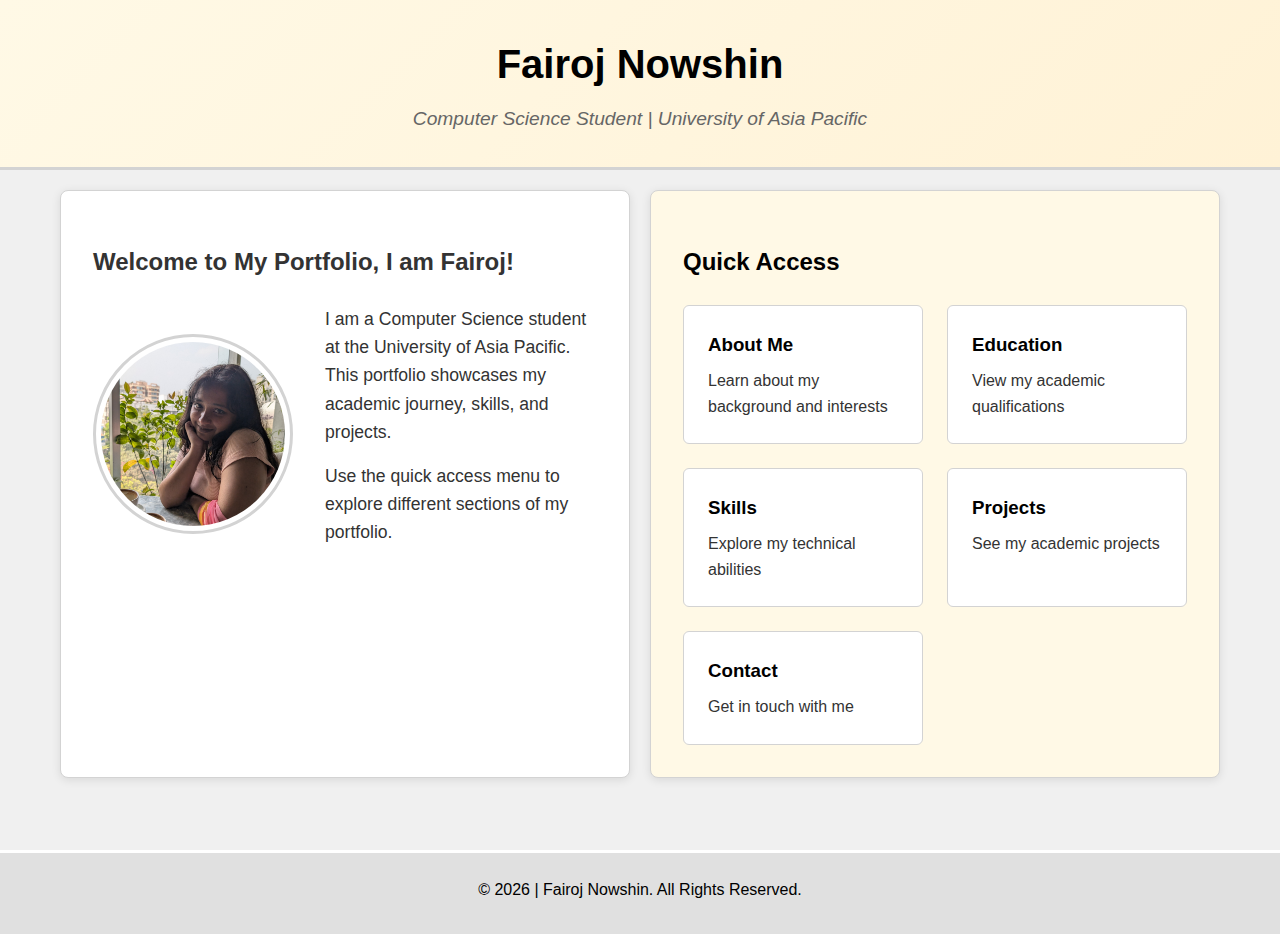
<file: index.html>
<!DOCTYPE html>
<html lang="en">
<head>
    <meta charset="UTF-8">
    <meta name="viewport" content="width=device-width, initial-scale=1.0">
    <title>My Portfolio | Home</title>
    <link rel="stylesheet" href="style.css">
</head>
<body>
    <div class="header">
        <h1>Fairoj Nowshin</h1>
        <p class="subtitle">Computer Science Student | University of Asia Pacific</p>
    </div>
<!--
    <div class="navbar">
        <a href="index.html">Home</a>
        <a href="about.html">About Me</a>
        <a href="education.html">Education</a>
        <a href="skills.html">Skills</a>
        <a href="projects.html">Projects</a>
        <a href="contact.html">Contact</a>
    </div>-->

    <div class="container">
        <!-- Welcome Section (Top) -->
        <div class="welcome-section">
            <h2>Welcome to My Portfolio, I am Fairoj!</h2>
            <div class="welcome-content">
                <img src="img/PXL_20250406_081313643.jpg" alt="Profile Picture" class="profile-img">
                <div class="welcome-text">
                    <p>I am a Computer Science student at the University of Asia Pacific. This portfolio showcases my academic journey, skills, and projects.</p>
                    <p>Use the quick access menu to explore different sections of my portfolio.</p>
                </div>
            </div>
        </div>

        <!-- Quick Access Section (Below Welcome) -->
        <div class="quick-links">
            <h2>Quick Access</h2>
            <div class="quick-grid">
                <a href="about.html" class="quick-card">
                    <h3>About Me</h3>
                    <p>Learn about my background and interests</p>
                </a>
                <a href="education.html" class="quick-card">
                    <h3>Education</h3>
                    <p>View my academic qualifications</p>
                </a>
                <a href="skills.html" class="quick-card">
                    <h3>Skills</h3>
                    <p>Explore my technical abilities</p>
                </a>
                <a href="projects.html" class="quick-card">
                    <h3>Projects</h3>
                    <p>See my academic projects</p>
                </a>
                <a href="contact.html" class="quick-card">
                    <h3>Contact</h3>
                    <p>Get in touch with me</p>
                </a>
            </div>
        </div>
    </div>

    <div class="footer">
        <p>&copy; 2026 | Fairoj Nowshin. All Rights Reserved.</p>
    </div>
</body>
</html>
</file>
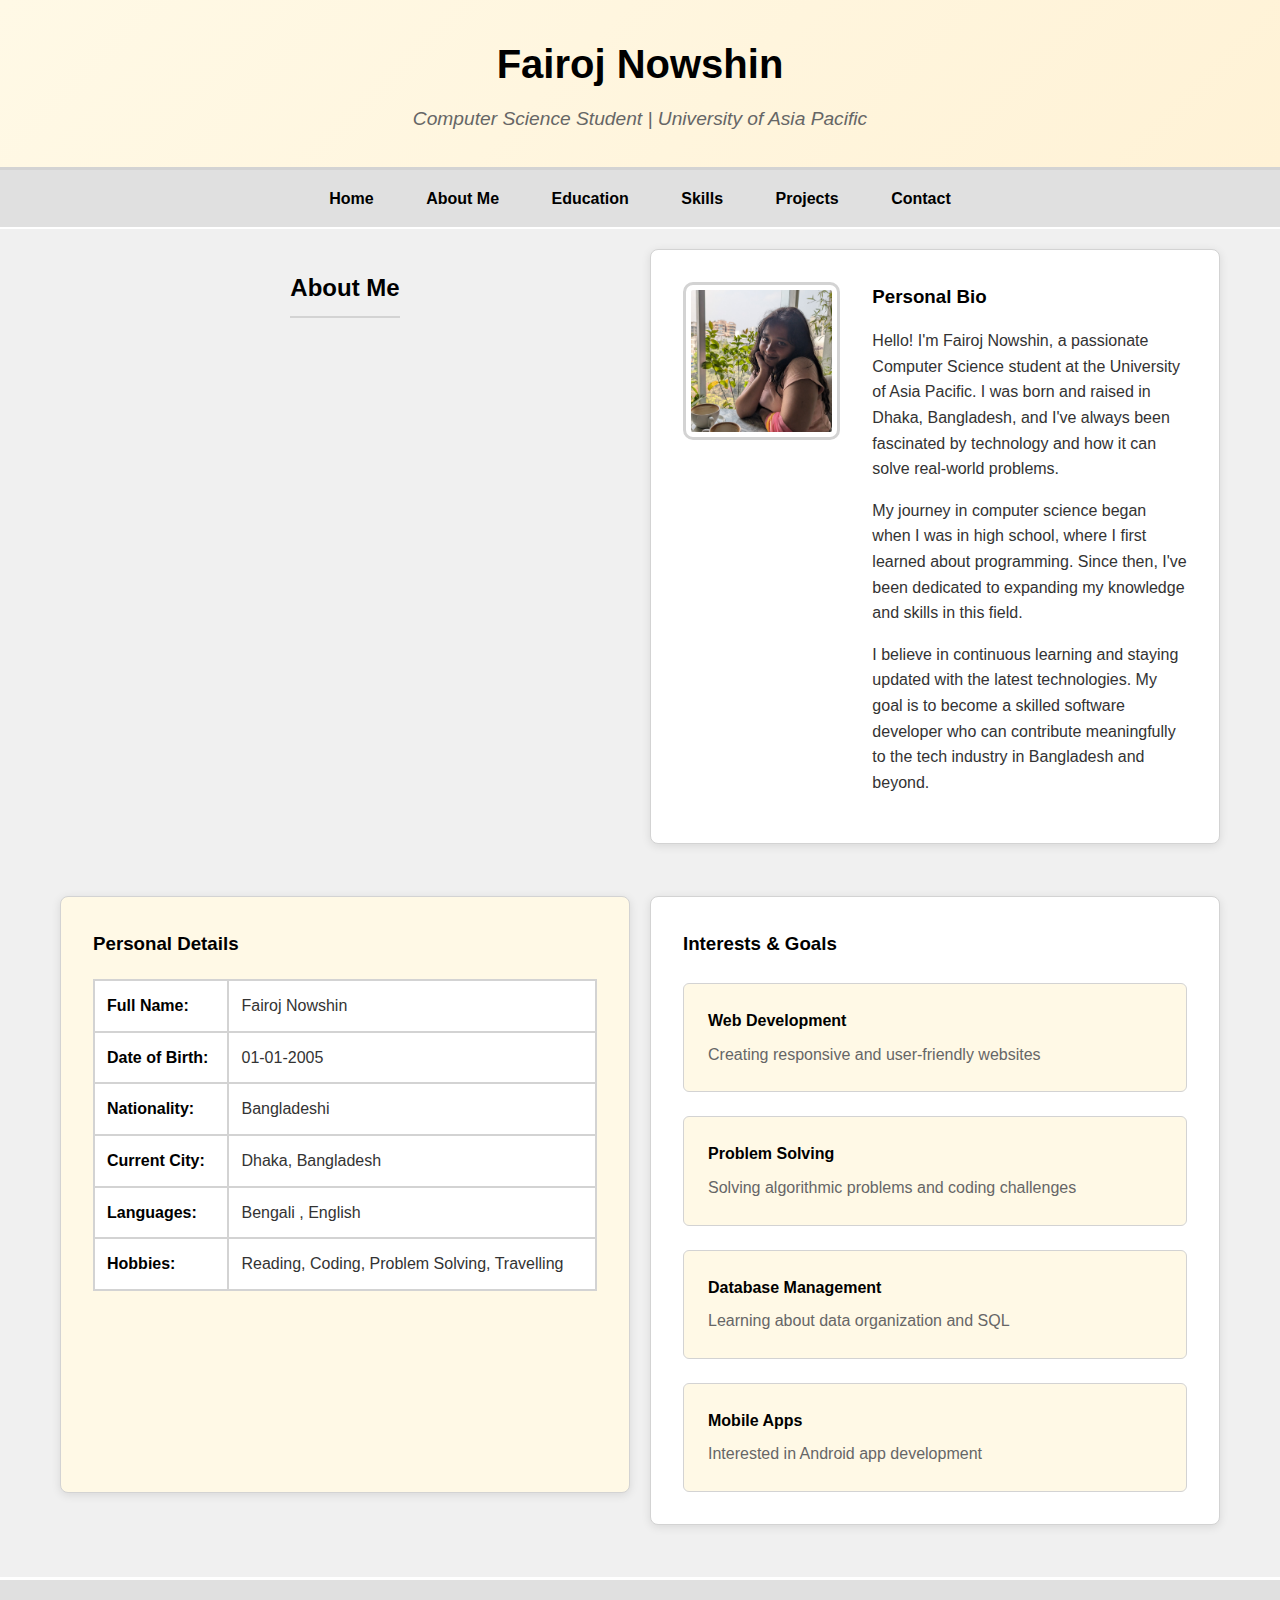
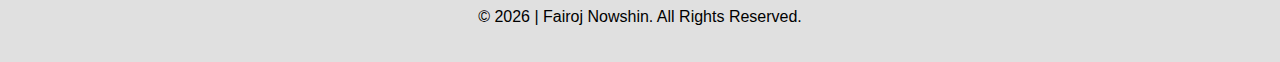
<file: about.html>
<!DOCTYPE html>
<html lang="en">
<head>
    <meta charset="UTF-8">
    <meta name="viewport" content="width=device-width, initial-scale=1.0">
    <title>About Me | My Portfolio</title>
    <link rel="stylesheet" href="style.css">
</head>
<body>
    <!-- Header Section -->
    <div class="header">
        <h1>Fairoj Nowshin</h1>
        <p class="subtitle">Computer Science Student | University of Asia Pacific</p>
    </div>

    <!-- Navigation Menu -->
    <div class="navbar">
        <a href="index.html">Home</a>
        <a href="about.html">About Me</a>
        <a href="education.html">Education</a>
        <a href="skills.html">Skills</a>
        <a href="projects.html">Projects</a>
        <a href="contact.html">Contact</a>
    </div>

    <!-- Main Content -->
    <div class="container">
        <div class="page-header">
            <h2>About Me</h2>
        </div>

        <!-- Personal Information -->
        <div class="about-section">
            <div class="profile-large">
                <img src="img/PXL_20250406_081313643.jpg" alt="Profile Picture" class="profile-large-img">
            </div>
            <div class="bio">
                <h3>Personal Bio</h3>
                <p>Hello! I'm Fairoj Nowshin, a passionate Computer Science student at the University of Asia Pacific. I was born and raised in Dhaka, Bangladesh, and I've always been fascinated by technology and how it can solve real-world problems.</p>
                <p>My journey in computer science began when I was in high school, where I first learned about programming. Since then, I've been dedicated to expanding my knowledge and skills in this field.</p>
                <p>I believe in continuous learning and staying updated with the latest technologies. My goal is to become a skilled software developer who can contribute meaningfully to the tech industry in Bangladesh and beyond.</p>
            </div>
        </div>

        <!-- Personal Details -->
        <div class="details-section">
            <h3>Personal Details</h3>
            <table class="details-table">
                <tr>
                    <td><strong>Full Name:</strong></td>
                    <td>Fairoj Nowshin</td>
                </tr>
                <tr>
                    <td><strong>Date of Birth:</strong></td>
                    <td>01-01-2005</td>
                </tr>
                <tr>
                    <td><strong>Nationality:</strong></td>
                    <td>Bangladeshi</td>
                </tr>
                <tr>
                    <td><strong>Current City:</strong></td>
                    <td>Dhaka, Bangladesh</td>
                </tr>
                <tr>
                    <td><strong>Languages:</strong></td>
                    <td>Bengali , English </td>
                </tr>
                <tr>
                    <td><strong>Hobbies:</strong></td>
                    <td>Reading, Coding, Problem Solving, Travelling</td>
                </tr>
            </table>
        </div>

        <!-- Interests -->
        <div class="interests-section">
            <h3>Interests & Goals</h3>
            <div class="interests-grid">
                <div class="interest-item">
                    <h4>Web Development</h4>
                    <p>Creating responsive and user-friendly websites</p>
                </div>
                <div class="interest-item">
                    <h4>Problem Solving</h4>
                    <p>Solving algorithmic problems and coding challenges</p>
                </div>
                <div class="interest-item">
                    <h4>Database Management</h4>
                    <p>Learning about data organization and SQL</p>
                </div>
                <div class="interest-item">
                    <h4>Mobile Apps</h4>
                    <p>Interested in Android app development</p>
                </div>
            </div>
        </div>
    </div>

    <!-- Footer -->
    <div class="footer">
       <p>&copy; 2026 | Fairoj Nowshin. All Rights Reserved.</p>
    </div>
</body>
</html>
</file>
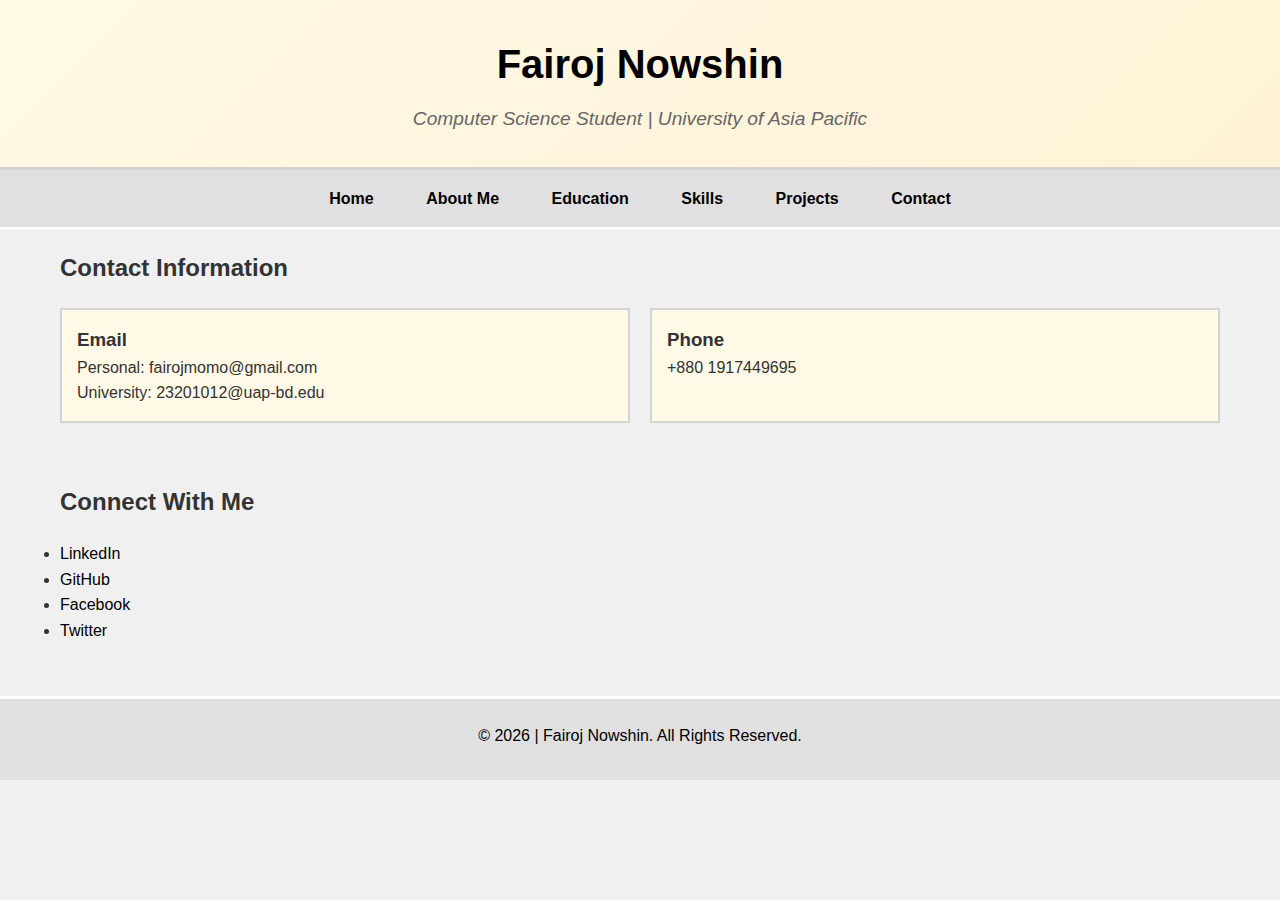
<file: contact.html>
<!DOCTYPE html>
<html lang="en">
<head>
    <meta charset="UTF-8">
    <meta name="viewport" content="width=device-width, initial-scale=1.0">
    <title>Contact | Fairoj Nowshin</title>
    <link rel="stylesheet" href="style.css">
</head>
<body>
    
    <div class="header">
        <h1>Fairoj Nowshin</h1>
        <p class="subtitle">Computer Science Student | University of Asia Pacific</p>
    </div>

    
    <div class="navbar">
        <a href="index.html">Home</a>
        <a href="about.html">About Me</a>
        <a href="education.html">Education</a>
        <a href="skills.html">Skills</a>
        <a href="projects.html">Projects</a>
        <a href="contact.html">Contact</a>
    </div>

    
    <div class="container">
        <h2>Contact Information</h2>

        
        <div class="info-box">
            <h3>Email</h3>
            <p>Personal: fairojmomo@gmail.com</p>
            <p>University: 23201012@uap-bd.edu</p>
        </div>

       
        <div class="info-box">
            <h3>Phone</h3>
            <p>+880 1917449695</p>   
        </div>

        
        <h2>Connect With Me</h2>
        <ul>
            <li><a href="https://www.linkedin.com" target="blank">LinkedIn</a></li>
            <li><a href="https://www.github.com" target="blank">GitHub</a></li>
            <li><a href="https://www.facebook.com" target="blank">Facebook</a></li>
            <li><a href="https://www.twitter.com" target="blank">Twitter</a></li>
        </ul>

    </div> 

    
    <div class="footer">
        <p>&copy; 2026 | Fairoj Nowshin. All Rights Reserved.</p>
    </div>

</body>
</html>
</file>
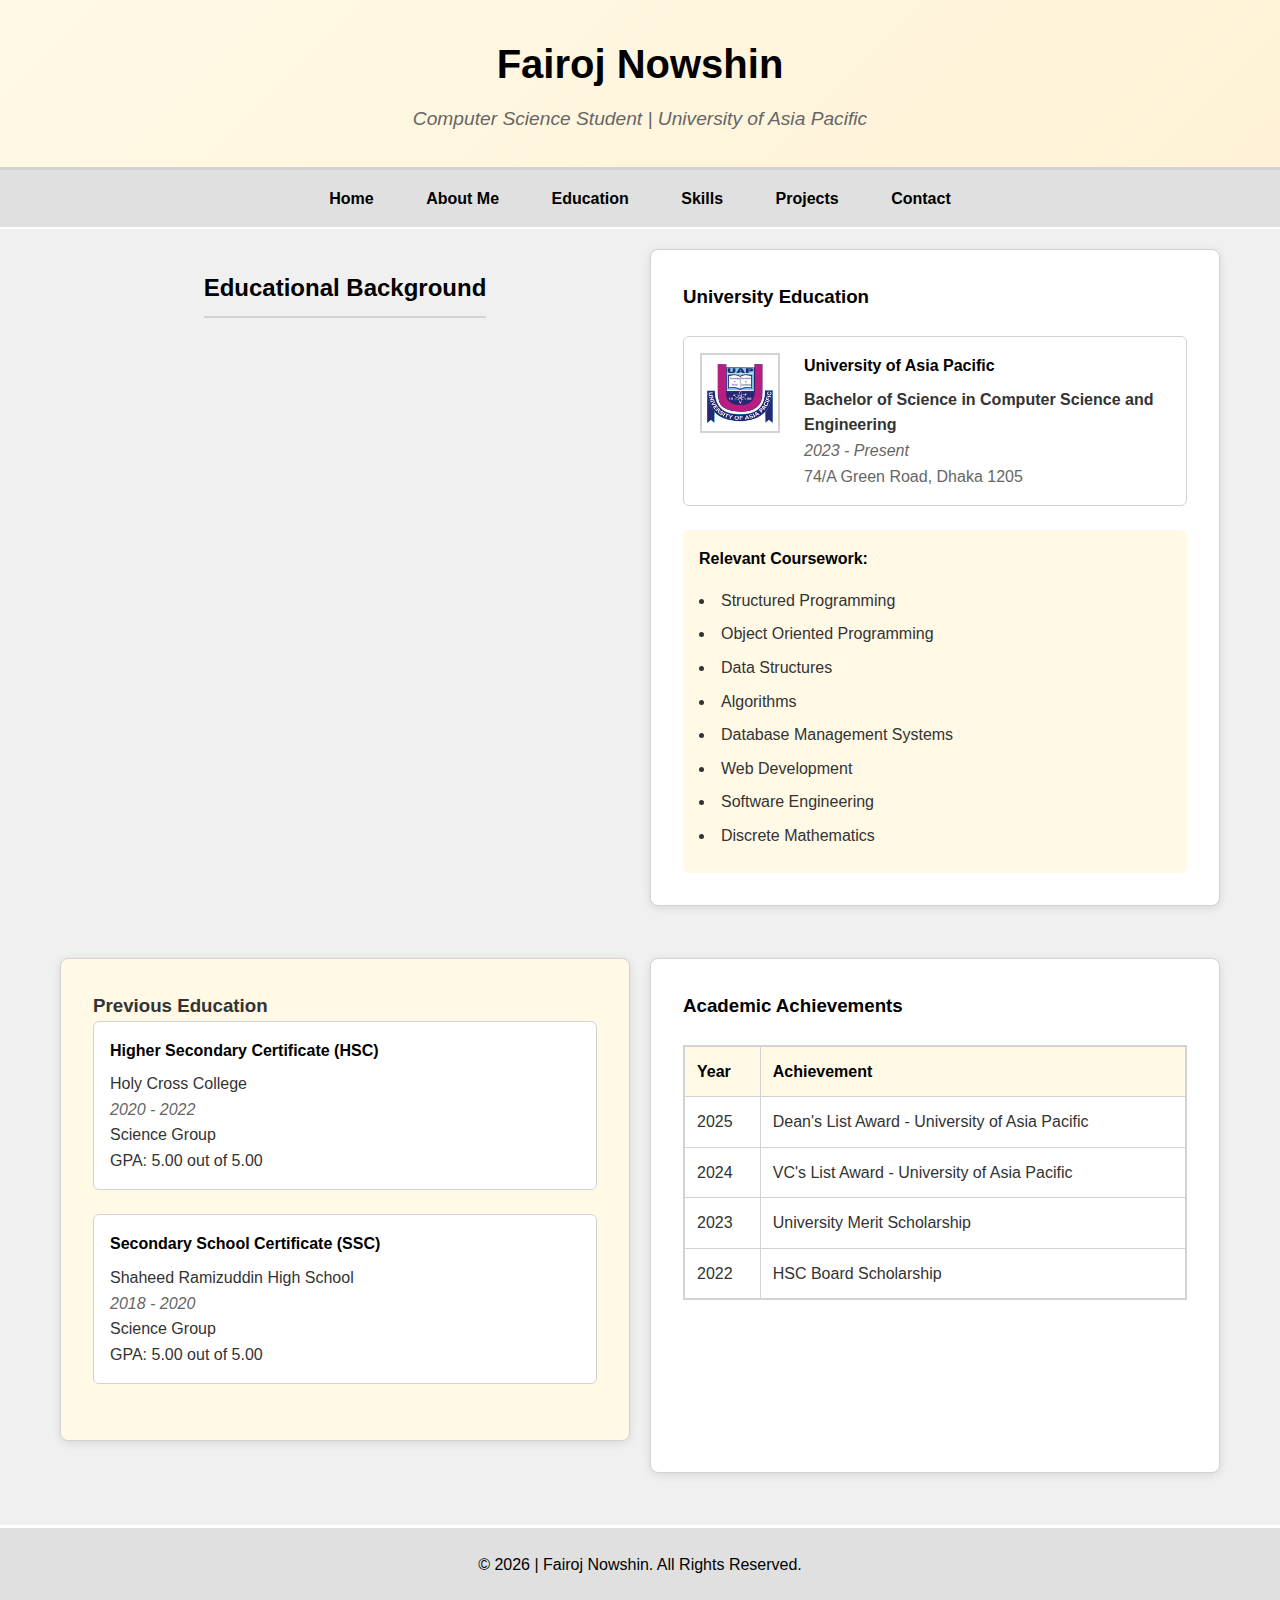
<file: education.html>
<!DOCTYPE html>
<html lang="en">
<head>
    <meta charset="UTF-8">
    <meta name="viewport" content="width=device-width, initial-scale=1.0">
    <title>Education | My Portfolio</title>
    <link rel="stylesheet" href="style.css">
</head>
<body>
    <!-- Header Section -->
    <div class="header">
        <h1>Fairoj Nowshin</h1>
        <p class="subtitle">Computer Science Student | University of Asia Pacific</p>
    </div>

    <!-- Navigation Menu -->
    <div class="navbar">
        <a href="index.html">Home</a>
        <a href="about.html">About Me</a>
        <a href="education.html">Education</a>
        <a href="skills.html">Skills</a>
        <a href="projects.html">Projects</a>
        <a href="contact.html">Contact</a>
    </div>

    <!-- Main Content -->
    <div class="container">
        <div class="page-header">
            <h2>Educational Background</h2>
        </div>

        <!-- University Section (from your original) -->
        <div class="edu-university">
            <h3>University Education</h3>
            <div class="edu-card">
                <img src="img/uap logo.png" alt="UAP Logo" class="edu-logo">
                <div class="edu-details">
                    <h4>University of Asia Pacific</h4>
                    <p class="edu-degree">Bachelor of Science in Computer Science and Engineering</p>
                    <p class="edu-duration">2023 - Present </p>
                    <p class="edu-location">74/A Green Road, Dhaka 1205</p>
                </div>
            </div>
            
            <div class="coursework">
                <h4>Relevant Coursework:</h4>
                <ul>
                    <li>Structured Programming</li>
                    <li>Object Oriented Programming</li>
                    <li>Data Structures</li>
                    <li>Algorithms</li>
                    <li>Database Management Systems</li>
                    <li>Web Development</li>
                    <li>Software Engineering</li>
                    <li>Discrete Mathematics</li>
                </ul>
            </div>
        </div>

        <!-- Previous Education -->
        <div class="edu-previous">
            <h3>Previous Education</h3>
            
            <div class="edu-card">
                <div class="edu-details">
                    <h4>Higher Secondary Certificate (HSC)</h4>
                    <p class="edu-institute">Holy Cross College</p>
                    <p class="edu-duration">2020 - 2022</p>
                    <p class="edu-group">Science Group</p>
                    <p class="edu-result">GPA: 5.00 out of 5.00</p>
                </div>
            </div>

            <div class="edu-card">
                <div class="edu-details">
                    <h4>Secondary School Certificate (SSC)</h4>
                    <p class="edu-institute">Shaheed Ramizuddin High School</p>
                    <p class="edu-duration">2018 - 2020</p>
                    <p class="edu-group">Science Group</p>
                    <p class="edu-result">GPA: 5.00 out of 5.00</p>
                </div>
            </div>
        </div>

        <!-- Academic Achievements -->
        <div class="achievements">
            <h3>Academic Achievements</h3>
            <table class="achievement-table">
                <tr>
                    <th>Year</th>
                    <th>Achievement</th>
                </tr>
                <tr>
                    <td>2025</td>
                    <td>Dean's List Award - University of Asia Pacific</td>
                </tr>
                <tr>
                    <td>2024</td>
                    <td>VC's List Award - University of Asia Pacific</td>
                </tr>
                <tr>
                    <td>2023</td>
                    <td>University Merit Scholarship</td>
                </tr>
                <tr>
                    <td>2022</td>
                    <td>HSC Board Scholarship</td>
                </tr>
            </table>
        </div>
    </div>

    <!-- Footer -->
    <div class="footer">
        <p>&copy; 2026 | Fairoj Nowshin. All Rights Reserved.</p>
    </div>
</body>
</html>
</file>
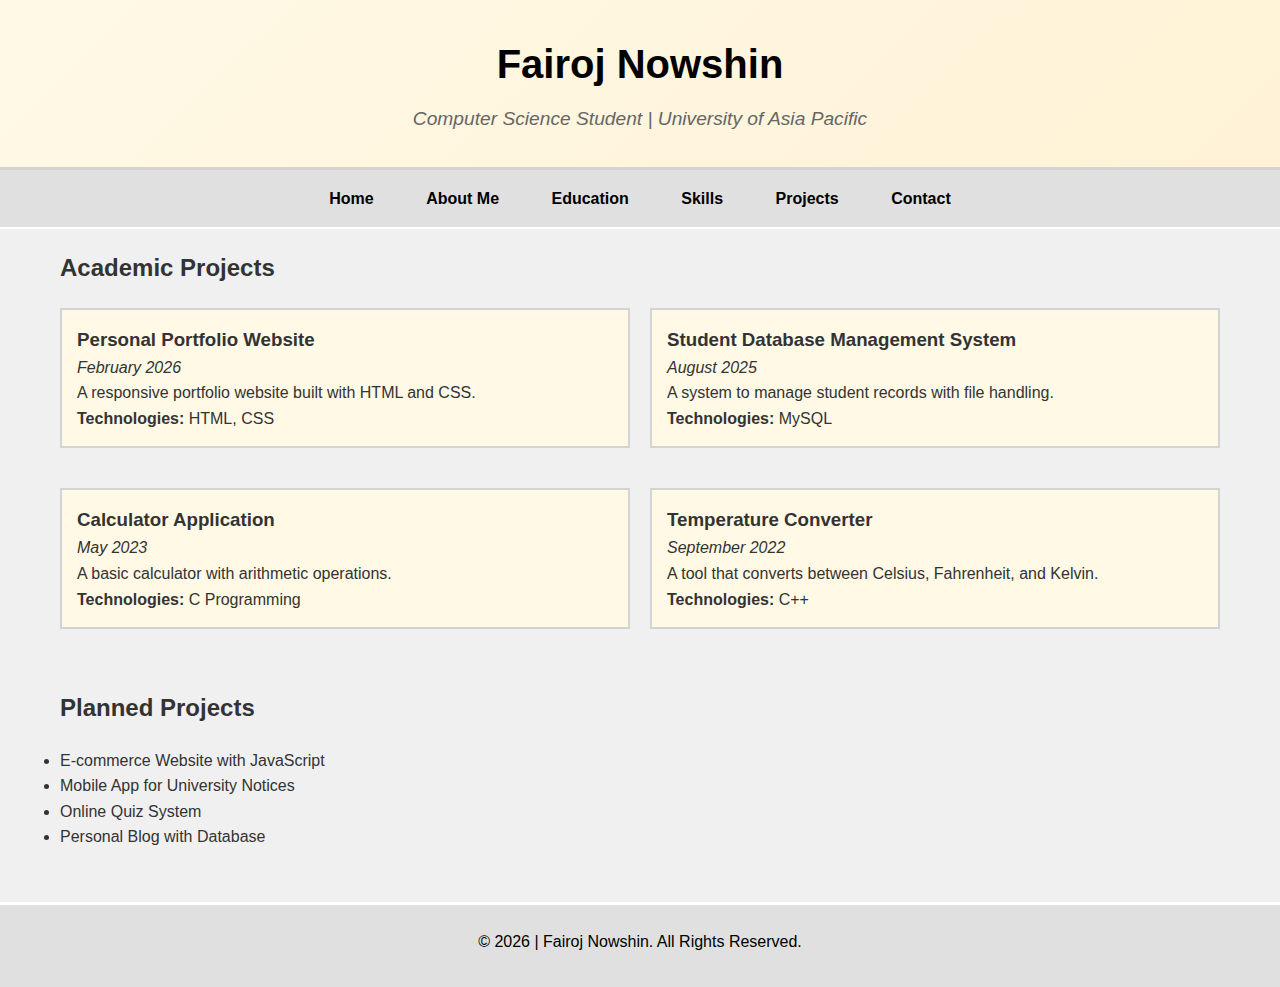
<file: projects.html>
<!DOCTYPE html>
<html lang="en">
<head>
    <meta charset="UTF-8">
    <meta name="viewport" content="width=device-width, initial-scale=1.0">
    <title>Projects | Fairoj Nowshin</title>
    <link rel="stylesheet" href="style.css">
</head>
<body>
    <!-- Header Section -->
    <div class="header">
        <h1>Fairoj Nowshin</h1>
        <p class="subtitle">Computer Science Student | University of Asia Pacific</p>
    </div>

    <!-- Navigation Menu -->
    <div class="navbar">
        <a href="index.html">Home</a>
        <a href="about.html">About Me</a>
        <a href="education.html">Education</a>
        <a href="skills.html">Skills</a>
        <a href="projects.html">Projects</a>
        <a href="contact.html">Contact</a>
    </div>

    <!-- Main Content -->
    <div class="container">
        <h2>Academic Projects</h2>

        
        <div class="project-box">
            <h3>Personal Portfolio Website</h3>
            <p><i>February 2026</i></p>
            <p>A responsive portfolio website built with HTML and CSS.</p>
            <p><b>Technologies:</b> HTML, CSS</p>
        </div>

        
        <div class="project-box">
            <h3>Student Database Management System</h3>
            <p><i>August 2025</i></p>
            <p>A system to manage student records with file handling.</p>
            <p><b>Technologies:</b> MySQL</p>
        </div>

        
        <div class="project-box">
            <h3>Calculator Application</h3>
            <p><i>May 2023</i></p>
            <p>A basic calculator with arithmetic operations.</p>
            <p><b>Technologies:</b> C Programming</p>
        </div>

        
        <div class="project-box">
            <h3>Temperature Converter</h3>
            <p><i>September 2022</i></p>
            <p>A tool that converts between Celsius, Fahrenheit, and Kelvin.</p>
            <p><b>Technologies:</b> C++</p>
        </div>

        <h2>Planned Projects</h2>
        <ul>
            <li>E-commerce Website with JavaScript</li>
            <li>Mobile App for University Notices</li>
            <li>Online Quiz System</li>
            <li>Personal Blog with Database</li>
        </ul>
    </div>

    <!-- Footer -->
    <div class="footer">
        <p>&copy; 2026 | Fairoj Nowshin. All Rights Reserved.</p>
    </div>
</body>
</html>
</file>
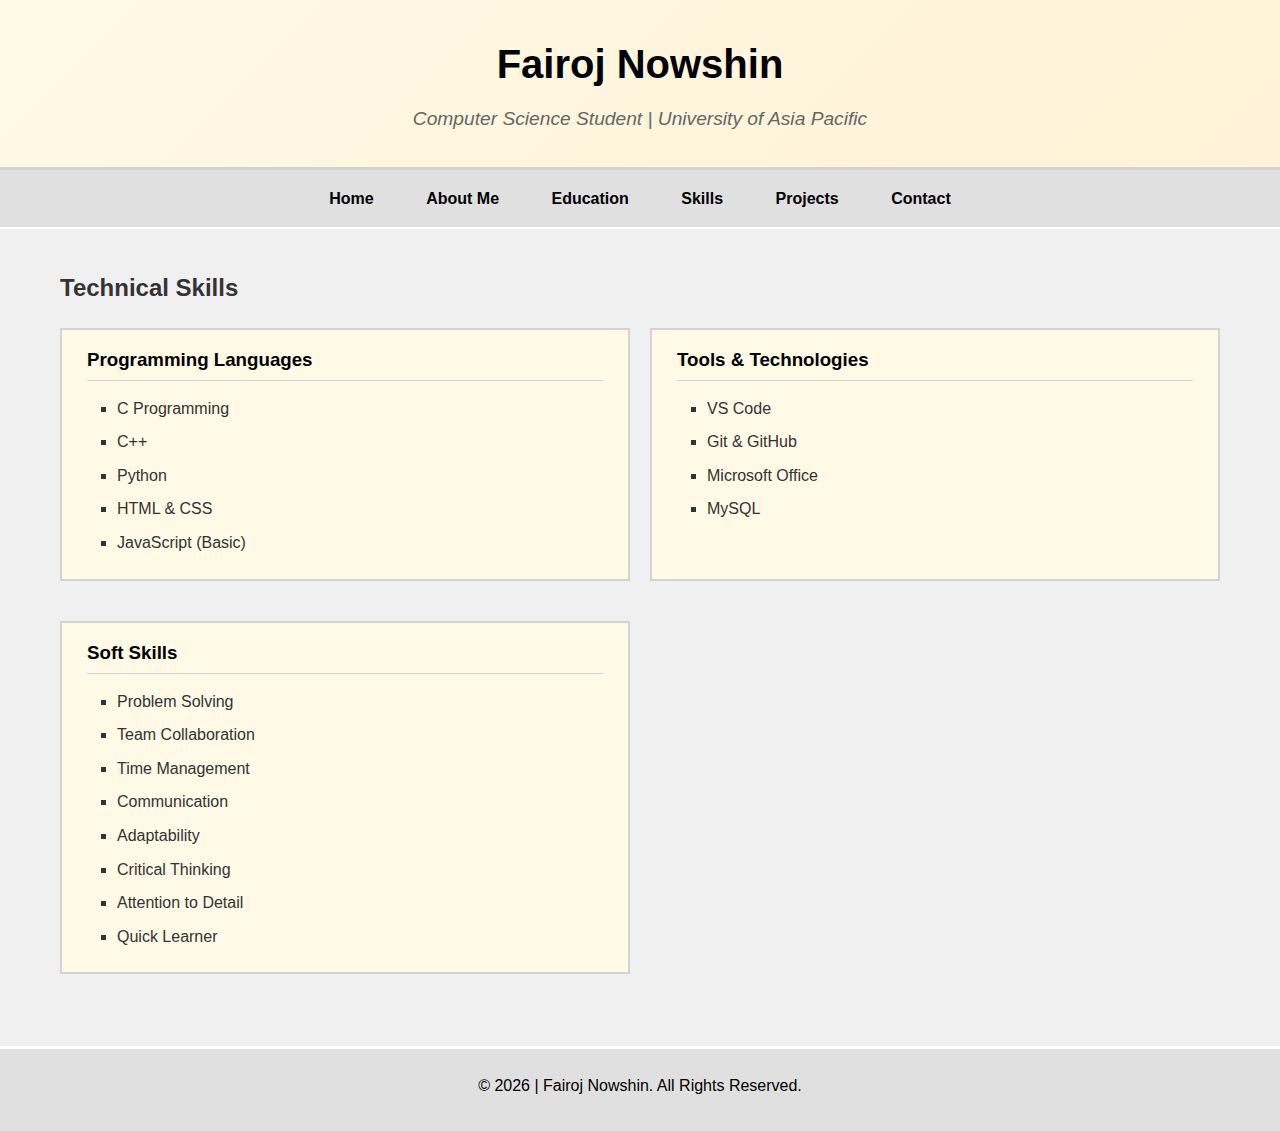
<file: skills.html>
<!DOCTYPE html>
<html lang="en">
<head>
    <meta charset="UTF-8">
    <meta name="viewport" content="width=device-width, initial-scale=1.0">
    <title>Skills | Fairoj Nowshin</title>
    <link rel="stylesheet" href="style.css">
</head>
<body>
    <!-- Header Section -->
    <div class="header">
        <h1>Fairoj Nowshin</h1>
        <p class="subtitle">Computer Science Student | University of Asia Pacific</p>
    </div>

    <!-- Navigation Menu -->
    <div class="navbar">
        <a href="index.html">Home</a>
        <a href="about.html">About Me</a>
        <a href="education.html">Education</a>
        <a href="skills.html">Skills</a>
        <a href="projects.html">Projects</a>
        <a href="contact.html">Contact</a>
    </div>

    <!-- Main Content -->
    <div class="container">
        <h2>Technical Skills</h2>

        <!-- Programming Languages -->
        <div class="skill-section">
            <h3>Programming Languages</h3>
            <ul>
                <li>C Programming</li>
                <li>C++</li>
                <li>Python</li>
                <li>HTML & CSS</li>
                <li>JavaScript (Basic)</li>
            </ul>
        </div>

        <!-- Tools & Technologies -->
        <div class="skill-section">
            <h3>Tools & Technologies</h3>
            <ul>
                <li>VS Code</li>
                <li>Git & GitHub</li>
                <li>Microsoft Office</li>
                <li>MySQL</li>
                
            </ul>
        </div>

        <!-- Soft Skills -->
        <div class="skill-section">
            <h3>Soft Skills</h3>
            <ul>
                <li>Problem Solving</li>
                <li>Team Collaboration</li>
                <li>Time Management</li>
                <li>Communication</li>
                <li>Adaptability</li>
                <li>Critical Thinking</li>
                <li>Attention to Detail</li>
                <li>Quick Learner</li>
            </ul>
        </div>
    </div>

    <!-- Footer -->
    <div class="footer">
        <p>&copy; 2026 | Fairoj Nowshin. All Rights Reserved.</p>
    </div>
</body>
</html>
</file>
<file: style.css>
/* Reset and Base Styles */
* {
    margin: 0;
    padding: 0;
    box-sizing: border-box;
}

body {
    font-family: Arial, sans-serif;
    line-height: 1.6;
    color: #333333; /* Dark gray for text */
    background-color: #f0f0f0; /* Light ash background */
}

/* Header - Using Lite Yellow and Black */
.header {
    background: linear-gradient(135deg, #fff9e6 0%, #fff2d6 100%); /* Lite yellow gradient */
    color: #000000; /* Black text */
    text-align: center;
    padding: 2rem 1rem;
    border-bottom: 3px solid #d3d3d3; /* Ash border */
}

.header h1 {
    font-size: 2.5rem;
    margin-bottom: 0.5rem;
    background-color: transparent;
    color: #000000; /* Black */
}

.subtitle {
    font-size: 1.2rem;
    color: #666666; /* Ash gray */
    font-style: italic;
}

/* Navigation - Using Ash and White */
.navbar {
    background-color: #e0e0e0; /* Ash background */
    padding: 1rem;
    text-align: center;
    position: sticky;
    top: 0;
    z-index: 100;
    border-bottom: 2px solid #ffffff; /* White border */
}

.navbar a {
    color: #000000; /* Black text */
    text-decoration: none;
    padding: 0.5rem 1rem;
    margin: 0 0.5rem;
    border-radius: 4px;
    transition: background-color 0.3s;
    font-weight: bold;
}

.navbar a:hover {
    background-color: #ffffff; /* White on hover */
    color: #000000; /* Black text */
}

/* Main Container */
.container {
    max-width: 1200px;
    margin: 0 auto;
    padding: 2rem;
}

/* Page Header */
.page-header {
    margin-bottom: 2rem;
    text-align: center;
}

.page-header h2 {
    color: #000000; /* Black */
    border-bottom: 2px solid #d3d3d3; /* Ash border */
    padding-bottom: 0.5rem;
    display: inline-block;
    background-color: transparent;
}

/* Welcome Section (Home) */
.welcome-section {
    background-color: #ffffff; /* White */
    padding: 2rem;
    border-radius: 8px;
    box-shadow: 0 2px 10px rgba(0,0,0,0.1);
    margin-bottom: 2rem;
    border: 1px solid #d3d3d3; /* Ash border */
}

.welcome-content {
    display: flex;
    align-items: center;
    gap: 2rem;
    margin-top: 1.5rem;
}

.profile-img {
    width: 200px;
    height: 200px;
    border-radius: 50%;
    object-fit: cover;
    border: 3px solid #d3d3d3; /* Ash border */
}

.welcome-text p {
    margin-bottom: 1rem;
    font-size: 1.1rem;
    color: #333333; /* Dark gray */
}

/* Quick Links (Home) */
.quick-links {
    background-color: #fff9e6; /* Lite yellow */
    padding: 2rem;
    border-radius: 8px;
    box-shadow: 0 2px 10px rgba(0,0,0,0.1);
    margin-bottom: 2rem;
    border: 1px solid #d3d3d3; /* Ash border */
}

.quick-links h2 {
    color: #000000; /* Black */
    background-color: transparent;
}

.quick-grid {
    display: grid;
    grid-template-columns: repeat(auto-fit, minmax(200px, 1fr));
    gap: 1.5rem;
    margin-top: 1.5rem;
}

.quick-card {
    background-color: #ffffff; /* White */
    padding: 1.5rem;
    border-radius: 6px;
    text-decoration: none;
    color: #333333; /* Dark gray */
    border-left: 4px solid #000000; /* Black border */
    transition: transform 0.3s, box-shadow 0.3s;
    border: 1px solid #d3d3d3; /* Ash border */
}

.quick-card:hover {
    transform: translateY(-5px);
    box-shadow: 0 5px 15px rgba(0,0,0,0.2);
    background-color: #fff9e6; /* Lite yellow on hover */
}

.quick-card h3 {
    color: #000000; /* Black */
    margin-bottom: 0.5rem;
    background-color: transparent;
}

/* University Info (Home) */
.university-info {
    background-color: #ffffff; /* White */
    padding: 2rem;
    border-radius: 8px;
    box-shadow: 0 2px 10px rgba(0,0,0,0.1);
    text-align: center;
    border: 1px solid #d3d3d3; /* Ash border */
}

.university-info h2 {
    color: #000000; /* Black */
    background-color: transparent;
}

.uap-logo {
    width: 150px;
    margin: 1rem 0;
}

/* About Page Styles */
.about-section {
    background-color: #ffffff; /* White */
    padding: 2rem;
    border-radius: 8px;
    box-shadow: 0 2px 10px rgba(0,0,0,0.1);
    margin-bottom: 2rem;
    display: flex;
    gap: 2rem;
    border: 1px solid #d3d3d3; /* Ash border */
}

.profile-large {
    flex: 1;
}

.profile-large-img {
    width: 100%;
    max-width: 300px;
    border-radius: 10px;
    border: 3px solid #d3d3d3; /* Ash border */
}

.bio {
    flex: 2;
}

.bio h3 {
    color: #000000; /* Black */
    margin-bottom: 1rem;
    background-color: transparent;
}

.bio p {
    margin-bottom: 1rem;
    color: #333333; /* Dark gray */
}

.details-section {
    background-color: #fff9e6; /* Lite yellow */
    padding: 2rem;
    border-radius: 8px;
    box-shadow: 0 2px 10px rgba(0,0,0,0.1);
    margin-bottom: 2rem;
    border: 1px solid #d3d3d3; /* Ash border */
}

.details-section h3 {
    color: #000000; /* Black */
    margin-bottom: 1rem;
    background-color: transparent;
}

.details-table {
    width: 100%;
    border-collapse: collapse;
}

.details-table td {
    padding: 0.75rem;
    border-bottom: 1px solid #d3d3d3; /* Ash border */
    color: #333333; /* Dark gray */
}

.details-table td:first-child {
    font-weight: bold;
    color: #000000; /* Black */
}

.interests-section {
    background-color: #ffffff; /* White */
    padding: 2rem;
    border-radius: 8px;
    box-shadow: 0 2px 10px rgba(0,0,0,0.1);
    border: 1px solid #d3d3d3; /* Ash border */
}

.interests-section h3 {
    color: #000000; /* Black */
    background-color: transparent;
}

.interests-grid {
    display: grid;
    grid-template-columns: repeat(auto-fit, minmax(250px, 1fr));
    gap: 1.5rem;
    margin-top: 1.5rem;
}

.interest-item {
    background-color: #fff9e6; /* Lite yellow */
    padding: 1.5rem;
    border-radius: 6px;
    border-left: 4px solid #000000; /* Black border */
    border: 1px solid #d3d3d3; /* Ash border */
}

.interest-item h4 {
    color: #000000; /* Black */
    margin-bottom: 0.5rem;
    background-color: transparent;
}

.interest-item p {
    color: #666666; /* Ash gray */
}

/* Education Page Styles */
.edu-university {
    background-color: #ffffff; /* White */
    padding: 2rem;
    border-radius: 8px;
    box-shadow: 0 2px 10px rgba(0,0,0,0.1);
    margin-bottom: 2rem;
    border: 1px solid #d3d3d3; /* Ash border */
}

.edu-university h3 {
    color: #000000; /* Black */
    margin-bottom: 1.5rem;
    background-color: transparent;
}

.edu-previous {
    background-color: #fff9e6; /* Lite yellow */
    padding: 2rem;
    border-radius: 8px;
    box-shadow: 0 2px 10px rgba(0,0,0,0.1);
    margin-bottom: 2rem;
    border: 1px solid #d3d3d3; /* Ash border */
}

.edu-card {
    display: flex;
    gap: 1.5rem;
    margin-bottom: 1.5rem;
    padding: 1rem;
    background-color: #ffffff; /* White */
    border-radius: 6px;
    border: 1px solid #d3d3d3; /* Ash border */
}

.edu-logo {
    width: 80px;
    height: 80px;
    object-fit: contain;
}

.edu-details h4 {
    color: #000000; /* Black */
    margin-bottom: 0.5rem;
}

.edu-degree {
    font-weight: bold;
    color: #333333; /* Dark gray */
}

.edu-duration {
    color: #666666; /* Ash gray */
    font-style: italic;
}

.edu-location {
    color: #666666; /* Ash gray */
}

.coursework {
    margin-top: 1.5rem;
    padding: 1rem;
    background-color: #fff9e6; /* Lite yellow */
    border-radius: 6px;
}

.coursework h4 {
    color: #000000; /* Black */
    margin-bottom: 1rem;
}

.coursework ul {
    list-style-position: inside;
    color: #333333; /* Dark gray */
}

.coursework li {
    margin-bottom: 0.5rem;
}

.achievements {
    background-color: #ffffff; /* White */
    padding: 2rem;
    border-radius: 8px;
    box-shadow: 0 2px 10px rgba(0,0,0,0.1);
    border: 1px solid #d3d3d3; /* Ash border */
}

.achievements h3 {
    color: #000000; /* Black */
    margin-bottom: 1.5rem;
}

.achievement-table {
    width: 100%;
    border-collapse: collapse;
}

.achievement-table th {
    background-color: #fff9e6; /* Lite yellow */
    color: #000000; /* Black */
    padding: 0.75rem;
    border: 1px solid #d3d3d3; /* Ash border */
}

.achievement-table td {
    padding: 0.75rem;
    border: 1px solid #d3d3d3; /* Ash border */
    color: #333333; /* Dark gray */
}

/* Skills Page Styles */
.skills-container {
    display: grid;
    grid-template-columns: repeat(auto-fit, minmax(350px, 1fr));
    gap: 2rem;
    margin-bottom: 2rem;
}

.skill-category {
    background-color: #ffffff; /* White */
    padding: 2rem;
    border-radius: 8px;
    box-shadow: 0 2px 10px rgba(0,0,0,0.1);
    border: 1px solid #d3d3d3; /* Ash border */
}

.skill-category h3 {
    color: #000000; /* Black */
    margin-bottom: 1.5rem;
    border-bottom: 2px solid #d3d3d3; /* Ash border */
    padding-bottom: 0.5rem;
}

.skill-list {
    margin-top: 1rem;
}

.skill-item {
    margin-bottom: 1rem;
}

.skill-name {
    display: block;
    margin-bottom: 0.3rem;
    color: #333333; /* Dark gray */
    font-weight: bold;
}

.skill-bar {
    background-color: #e0e0e0; /* Ash background */
    height: 25px;
    border-radius: 12px;
    overflow: hidden;
    border: 1px solid #d3d3d3;
}

.skill-level {
    background-color: #fff2d6; /* Lite yellow */
    color: #000000; /* Black */
    height: 100%;
    line-height: 25px;
    padding-left: 10px;
    font-size: 0.9rem;
    font-weight: bold;
}

.soft-skills {
    background-color: #f5f5f5; /* Light ash */
    padding: 1rem;
    border-radius: 6px;
}

.soft-skills ul {
    list-style-type: none;
    display: grid;
    grid-template-columns: repeat(auto-fit, minmax(150px, 1fr));
    gap: 0.5rem;
}

.soft-skills li {
    background-color: #fff9e6; /* Lite yellow */
    padding: 0.5rem;
    border-radius: 4px;
    text-align: center;
    color: #333333; /* Dark gray */
    border: 1px solid #d3d3d3; /* Ash border */
}

.lab-skills {
    background-color: #ffffff; /* White */
    padding: 2rem;
    border-radius: 8px;
    box-shadow: 0 2px 10px rgba(0,0,0,0.1);
    border: 1px solid #d3d3d3; /* Ash border */
}

.lab-skills h3 {
    color: #000000; /* Black */
    margin-bottom: 1.5rem;
}

.lab-table {
    width: 100%;
    border-collapse: collapse;
}

.lab-table th {
    background-color: #fff9e6; /* Lite yellow */
    color: #000000; /* Black */
    padding: 0.75rem;
    border: 1px solid #d3d3d3; /* Ash border */
}

.lab-table td {
    padding: 0.75rem;
    border: 1px solid #d3d3d3; /* Ash border */
    color: #333333; /* Dark gray */
}

/* Projects Page Styles */
.projects-container {
    display: grid;
    grid-template-columns: repeat(auto-fit, minmax(350px, 1fr));
    gap: 2rem;
    margin-bottom: 2rem;
}

.project-card {
    background-color: #ffffff; /* White */
    padding: 2rem;
    border-radius: 8px;
    box-shadow: 0 2px 10px rgba(0,0,0,0.1);
    border: 1px solid #d3d3d3; /* Ash border */
    transition: transform 0.3s;
}

.project-card:hover {
    transform: translateY(-5px);
    background-color: #fff9e6; /* Lite yellow */
}

.project-card h3 {
    color: #000000; /* Black */
    margin-bottom: 0.5rem;
}

.project-date {
    color: #666666; /* Ash gray */
    font-style: italic;
    font-size: 0.9rem;
    margin-bottom: 1rem;
}

.project-description {
    color: #333333; /* Dark gray */
    margin-bottom: 1rem;
}

.project-tech {
    background-color: #e0e0e0; /* Ash */
    padding: 0.5rem;
    border-radius: 4px;
    margin-bottom: 0.5rem;
    color: #333333;
}

.project-course {
    color: #666666; /* Ash gray */
    font-size: 0.9rem;
}

.future-projects {
    background-color: #fff9e6; /* Lite yellow */
    padding: 2rem;
    border-radius: 8px;
    box-shadow: 0 2px 10px rgba(0,0,0,0.1);
    border: 1px solid #d3d3d3; /* Ash border */
}

.future-projects h3 {
    color: #000000; /* Black */
    margin-bottom: 1rem;
}

.future-projects ul {
    list-style-position: inside;
    color: #333333; /* Dark gray */
}

.future-projects li {
    margin-bottom: 0.5rem;
    padding: 0.5rem;
    border-bottom: 1px solid #d3d3d3; /* Ash border */
}

/* Contact Page Styles */
.contact-container {
    display: grid;
    grid-template-columns: repeat(auto-fit, minmax(300px, 1fr));
    gap: 2rem;
    margin-bottom: 2rem;
}

.contact-card {
    background-color: #ffffff; /* White */
    padding: 2rem;
    border-radius: 8px;
    box-shadow: 0 2px 10px rgba(0,0,0,0.1);
    border: 1px solid #d3d3d3; /* Ash border */
    text-align: center;
}

.contact-card h3 {
    color: #000000; /* Black */
    margin-bottom: 1.5rem;
    font-size: 1.5rem;
}

.contact-card p {
    color: #333333; /* Dark gray */
    margin-bottom: 0.5rem;
}

.contact-card a {
    color: #000000; /* Black */
    text-decoration: none;
    font-weight: bold;
}

.contact-card a:hover {
    text-decoration: underline;
    color: #666666; /* Ash gray */
}

.social-section {
    background-color: #fff9e6; /* Lite yellow */
    padding: 2rem;
    border-radius: 8px;
    box-shadow: 0 2px 10px rgba(0,0,0,0.1);
    margin-bottom: 2rem;
    text-align: center;
    border: 1px solid #d3d3d3; /* Ash border */
}

.social-section h3 {
    color: #000000; /* Black */
    margin-bottom: 1.5rem;
}

.social-links {
    display: flex;
    justify-content: center;
    gap: 2rem;
    flex-wrap: wrap;
}

.social-link {
    background-color: #ffffff; /* White */
    color: #000000; /* Black */
    padding: 0.75rem 2rem;
    border-radius: 25px;
    text-decoration: none;
    font-weight: bold;
    border: 1px solid #d3d3d3; /* Ash border */
    transition: all 0.3s;
}

.social-link:hover {
    background-color: #e0e0e0; /* Ash */
    transform: scale(1.05);
}

.contact-form {
    background-color: #ffffff; /* White */
    padding: 2rem;
    border-radius: 8px;
    box-shadow: 0 2px 10px rgba(0,0,0,0.1);
    margin-bottom: 2rem;
    border: 1px solid #d3d3d3; /* Ash border */
}

.contact-form h3 {
    color: #000000; /* Black */
    margin-bottom: 1.5rem;
}

.form-group {
    margin-bottom: 1.5rem;
}

.form-group label {
    display: block;
    margin-bottom: 0.5rem;
    color: #333333; /* Dark gray */
    font-weight: bold;
}

.form-group input,
.form-group textarea {
    width: 100%;
    padding: 0.75rem;
    border: 1px solid #d3d3d3; /* Ash border */
    border-radius: 4px;
    font-family: Arial, sans-serif;
    background-color: #fff9e6; /* Lite yellow */
}

.form-group input:focus,
.form-group textarea:focus {
    outline: none;
    border-color: #000000; /* Black */
    background-color: #ffffff; /* White */
}

.submit-btn {
    background-color: #000000; /* Black */
    color: #ffffff; /* White */
    padding: 1rem 2rem;
    border: none;
    border-radius: 4px;
    cursor: pointer;
    font-size: 1rem;
    font-weight: bold;
    transition: background-color 0.3s;
}

.submit-btn:hover {
    background-color: #666666; /* Ash gray */
}

.form-note {
    margin-top: 1rem;
    color: #666666; /* Ash gray */
    font-style: italic;
    text-align: center;
}

.university-contact {
    background-color: #fff9e6; /* Lite yellow */
    padding: 2rem;
    border-radius: 8px;
    box-shadow: 0 2px 10px rgba(0,0,0,0.1);
    text-align: center;
    border: 1px solid #d3d3d3; /* Ash border */
}

.university-contact h3 {
    color: #000000; /* Black */
    margin-bottom: 1rem;
}

.contact-logo {
    width: 100px;
    margin: 1rem 0;
}

.university-contact a {
    color: #000000; /* Black */
    text-decoration: none;
    font-weight: bold;
}

.university-contact a:hover {
    text-decoration: underline;
    color: #666666; /* Ash gray */
}

/* Footer */
.footer {
    background-color: #e0e0e0; /* Ash */
    color: #000000; /* Black */
    text-align: center;
    padding: 1.5rem;
    margin-top: 2rem;
    border-top: 3px solid #ffffff; /* White border */
}

.footer p {
    margin-bottom: 0.5rem;
}

/* Responsive Design */
@media (max-width: 768px) {
    .about-content,
    .about-section,
    .edu-card {
        flex-direction: column;
        text-align: center;
    }
    
    .profile-img,
    .profile-large-img {
        width: 150px;
        height: 150px;
        margin: 0 auto;
    }
    
    .profile-large-img {
        width: 200px;
        height: 200px;
    }
    
    .navbar a {
        display: block;
        margin: 0.5rem 0;
    }
    
    .skills-container,
    .projects-container,
    .contact-container {
        grid-template-columns: 1fr;
    }
    
    .interests-grid,
    .soft-skills ul {
        grid-template-columns: 1fr;
    }
    
    .social-links {
        flex-direction: column;
        align-items: center;
    }
    
    .social-link {
        width: 100%;
        max-width: 250px;
    }
}

/* Table Styles (from your original) */
table {
    width: 100%;
    border-collapse: collapse;
    margin: 1rem 0;
}

table, th, td {
    border: 1px solid #d3d3d3; /* Ash border */
}

th {
    background-color: #fff9e6; /* Lite yellow */
    color: #000000; /* Black */
    padding: 0.75rem;
}

td {
    padding: 0.75rem;
    color: #333333; /* Dark gray */
}

/* Link Styles */
a {
    color: #000000; /* Black */
    text-decoration: none;
}

a:hover {
    color: #666666; /* Ash gray */
    text-decoration: underline;
}
/* Skills page specific styles */

.skill-section {
    background-color: #fff9e6;
    border: 2px solid #d3d3d3;
    padding: 15px 25px;
    margin-bottom: 20px;
}

.skill-section h3 {
    color: black;
    margin-bottom: 15px;
    border-bottom: 1px solid #d3d3d3;
    padding-bottom: 5px;
}

.skill-section ul {
    list-style-type: square;
    padding-left: 30px;
}

.skill-section li {
    margin-bottom: 8px;
    color: #333333;
}

/* For two-column layout on larger screens */
@media (min-width: 768px) {
    .container {
        display: grid;
        grid-template-columns: 1fr 1fr;
        gap: 20px;
    }
    
    .container h2:first-of-type {
        grid-column: 1 / -1;
    }
    
    .container h2:last-of-type {
        grid-column: 1 / -1;
        margin-top: 20px;
    }
    
    .container table {
        grid-column: 1 / -1;
    }
}

/* Table styles (keep your existing table styles) */
table {
    width: 100%;
    border-collapse: collapse;
    margin: 20px 0;
    background-color: white;
}

table, th, td {
    border: 2px solid #d3d3d3;
}

th {
    background-color: #fff9e6;
    color: black;
    padding: 12px;
    text-align: left;
}

td {
    padding: 10px;
    color: #333333;
}

/* Make sure your header and navbar styles are already in your CSS */
/* Utility Classes */
.text-black { color: #000000; }
.text-dark-gray { color: #333333; }
.text-ash { color: #666666; }
.bg-white { background-color: #ffffff; }
.bg-lite-yellow { background-color: #fff9e6; }
.bg-ash { background-color: #e0e0e0; }
.border-ash { border: 1px solid #d3d3d3; }
/* Skills page styles */

.skill-section {
    background-color: #fff9e6;
    border: 2px solid #d3d3d3;
    padding: 15px 25px;
    margin-bottom: 20px;
}

.skill-section h3 {
    color: black;
    margin-bottom: 15px;
    border-bottom: 1px solid #d3d3d3;
    padding-bottom: 5px;
}

.skill-section ul {
    list-style-type: square;
    padding-left: 30px;
}

.skill-section li {
    margin-bottom: 8px;
    color: #333333;
}

/* For two-column layout on larger screens */
@media (min-width: 768px) {
    .container {
        display: grid;
        grid-template-columns: 1fr 1fr;
        gap: 20px;
    }
    
    .container h2 {
        grid-column: 1 / -1;
    }
}
/* Just add this one small thing */
.project-box {
    background-color: #fff9e6;
    border: 2px solid #d3d3d3;
    padding: 15px;
    margin-bottom: 20px;
} 
/* Just add these simple styles */

.info-box {
    background-color: #fff9e6;
    border: 2px solid #d3d3d3;
    padding: 15px;
    margin-bottom: 20px;
}

input, textarea {
    width: 100%;
    padding: 8px;
    margin-bottom: 15px;
    border: 2px solid #d3d3d3;
    background-color: white;
}

button {
    background-color: black;
    color: white;
    padding: 10px 20px;
    border: none;
    cursor: pointer;
}

button:hover {
    background-color: #666666;
}

img {
    border: 2px solid #d3d3d3;
    padding: 5px;
} 
/* Make sure these styles exist */
.welcome-section {
    margin-bottom: 20px;  /* Space between welcome and quick links */
}

.quick-links {
    margin-bottom: 20px;  /* Space before footer */
}

.container {
    padding: 20px;
}
</file>
